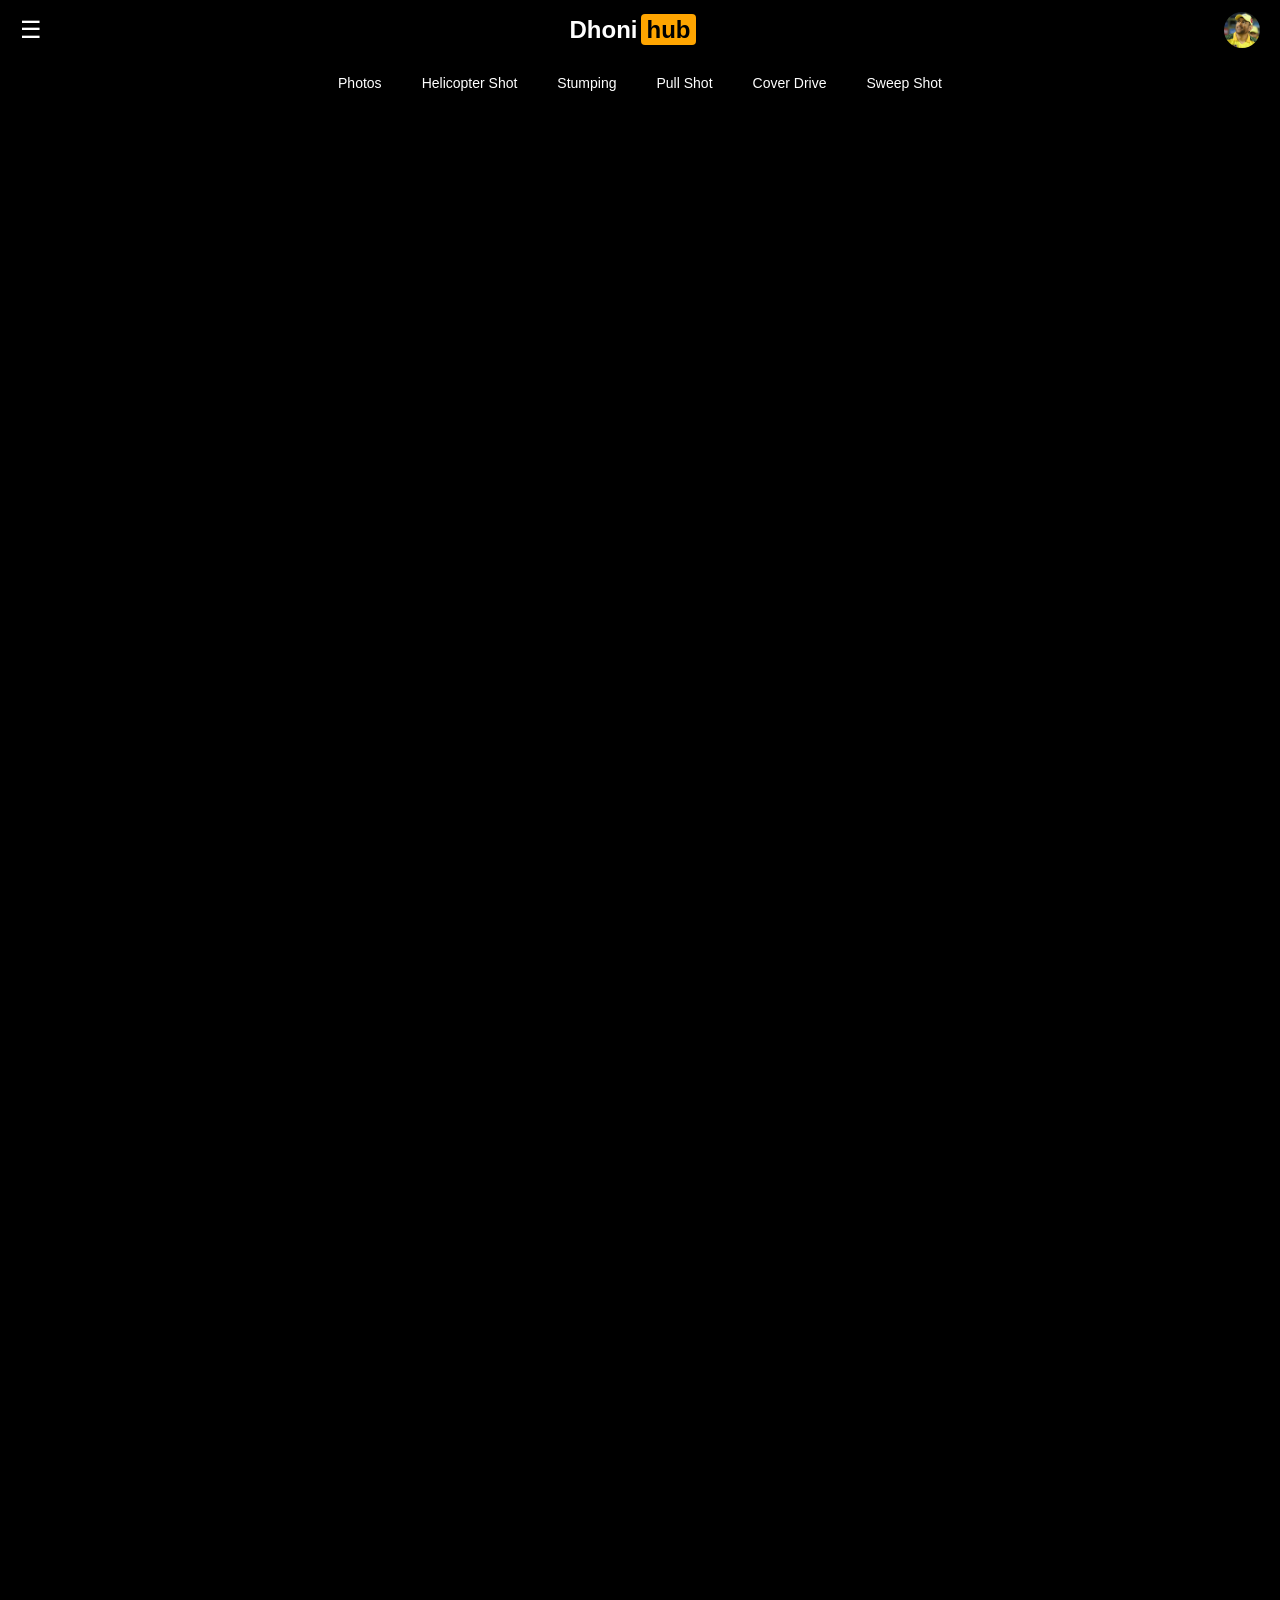
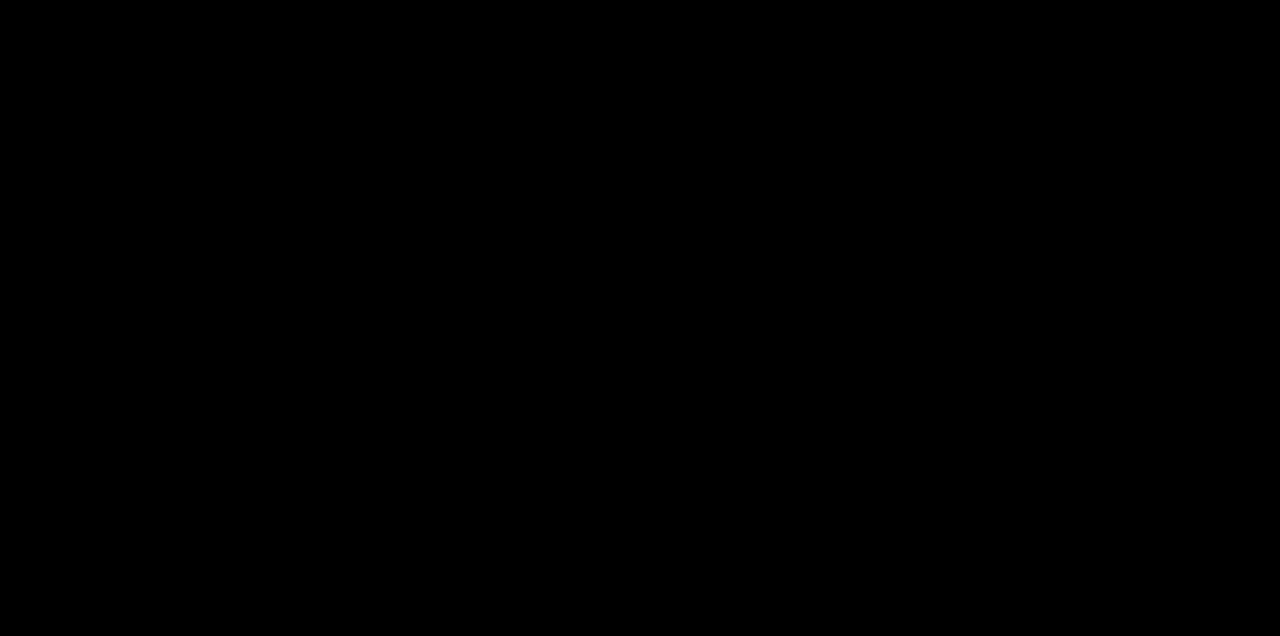
<file: index.html>
<!DOCTYPE html>
<html lang="en">
<head>
    <meta charset="UTF-8">
    <title>Dhonihub</title>
    <link rel="stylesheet" href="style.css">
</head>
<body>

    <div id="intro-screen">
        <div class="intro-wrap">
            <h1 class="intro-logo">Dhoni<span>hub</span></h1>
            <h1 class="intro-sub">community</h1>
        </div>
    </div>


    <header class="navbar">
        <span class="menu" id="menuOpen">☰</span>

        <div class="center">
            <a href="index.html" class="logo-link">
               <span class="logo">Dhoni<span>hub</span></span>
            </a>
        </div>

        <div class="right">
            <a href="login.html" class="profile-link">
               <img src="photos/msd.jpg" class="profile-pic">
            </a>
        </div>
    </header>

    <!-- SIDEBAR -->
    <div class="sidebar" id="sidebar">
        <span class="close" id="menuClose">✕</span>
    
        <a href="index.html">Home</a>
        <a href="photos.html">Photos</a>
        <a href="helicoptershot.html">Helicopter Shot</a>
        <a href="stumping.html">Stumping</a>
        <a href="pullshot.html">Pull Shot</a>
        <a href="coverdrive.html">Cover Drive</a>
        <a href="sweepshot.html">Sweep Shot</a>
    </div>

    <!-- OVERLAY -->
    <div 
        class="sidebar-overlay" id="sidebarOverlay">
    </div>

    <!-- CATEGORY BAR -->
    <nav class="categories">

        <a href="photos.html">Photos</a>
        <a href="helicoptershot.html">Helicopter Shot</a>
        <a href="stumping.html">Stumping</a>
        <a href="pullshot.html">Pull Shot</a>
        <a href="coverdrive.html">Cover Drive</a>
        <a href="sweepshot.html">Sweep Shot</a>
    </nav>

    <!-- VIDEO SECTION -->
    <main class="content">
        <video src="videos/home/ho15.mp4" autoplay muted loop onclick="openFullscreen(this)"></video>
        <video src="videos/home/ho17.mp4" autoplay muted loop onclick="openFullscreen(this)"></video>
        <video src="videos/home/ho5.mp4" autoplay muted loop onclick="openFullscreen(this)"></video>
        <video src="videos/home/ho11.mp4" autoplay muted loop onclick="openFullscreen(this)"></video>
        <video src="videos/home/ho12.mp4" autoplay muted loop onclick="openFullscreen(this)"></video>
        <video src="videos/home/ho16.mp4" autoplay muted loop onclick="openFullscreen(this)"></video>
        <video src="videos/home/ho14.mp4" autoplay muted loop onclick="openFullscreen(this)"></video>
        <video src="videos/home/ho1.mp4" autoplay muted loop onclick="openFullscreen(this)"></video>
        <video src="videos/home/ho2.mp4" autoplay muted loop onclick="openFullscreen(this)"></video>
        <video src="videos/home/ho3.mp4" autoplay muted loop onclick="openFullscreen(this)"></video>
        <video src="videos/home/ho4.mp4" autoplay muted loop onclick="openFullscreen(this)"></video>
        <video src="videos/home/ho9.mp4" autoplay muted loop onclick="openFullscreen(this)"></video>
        <video src="videos/home/ho7.mp4" autoplay muted loop onclick="openFullscreen(this)"></video>
        <video src="videos/home/ho10.mp4" autoplay muted loop onclick="openFullscreen(this)"></video>
        <video src="videos/home/ho13.mp4" autoplay muted loop onclick="openFullscreen(this)"></video>
        <video src="videos/home/ho8.mp4" autoplay muted loop onclick="openFullscreen(this)"></video>
        <video src="videos/home/ho6.mp4" autoplay muted loop onclick="openFullscreen(this)"></video>
    </main>


<script>

    function openFullscreen(el) {
        if (el.requestFullscreen) {
            el.requestFullscreen();
        } else if (el.webkitRequestFullscreen) {
            el.webkitRequestFullscreen();
        } else if (el.msRequestFullscreen) {
            el.msRequestFullscreen();
        }
    }
    const menuOpen = document.getElementById("menuOpen");
    const menuClose = document.getElementById("menuClose");
    const sidebar = document.getElementById("sidebar");
    const overlay = document.getElementById("sidebarOverlay");

    menuOpen.onclick = () => {
        sidebar.classList.add("active");
        overlay.classList.add("active");
    };

    menuClose.onclick = () => {
        sidebar.classList.remove("active");
        overlay.classList.remove("active");
    };

    overlay.onclick = () => {
        sidebar.classList.remove("active");
        overlay.classList.remove("active");
    };

    setTimeout(() => {
        document.getElementById("intro-screen").style.display = "none";
    }, 4500);

</script>

</body>
</html>
</file>
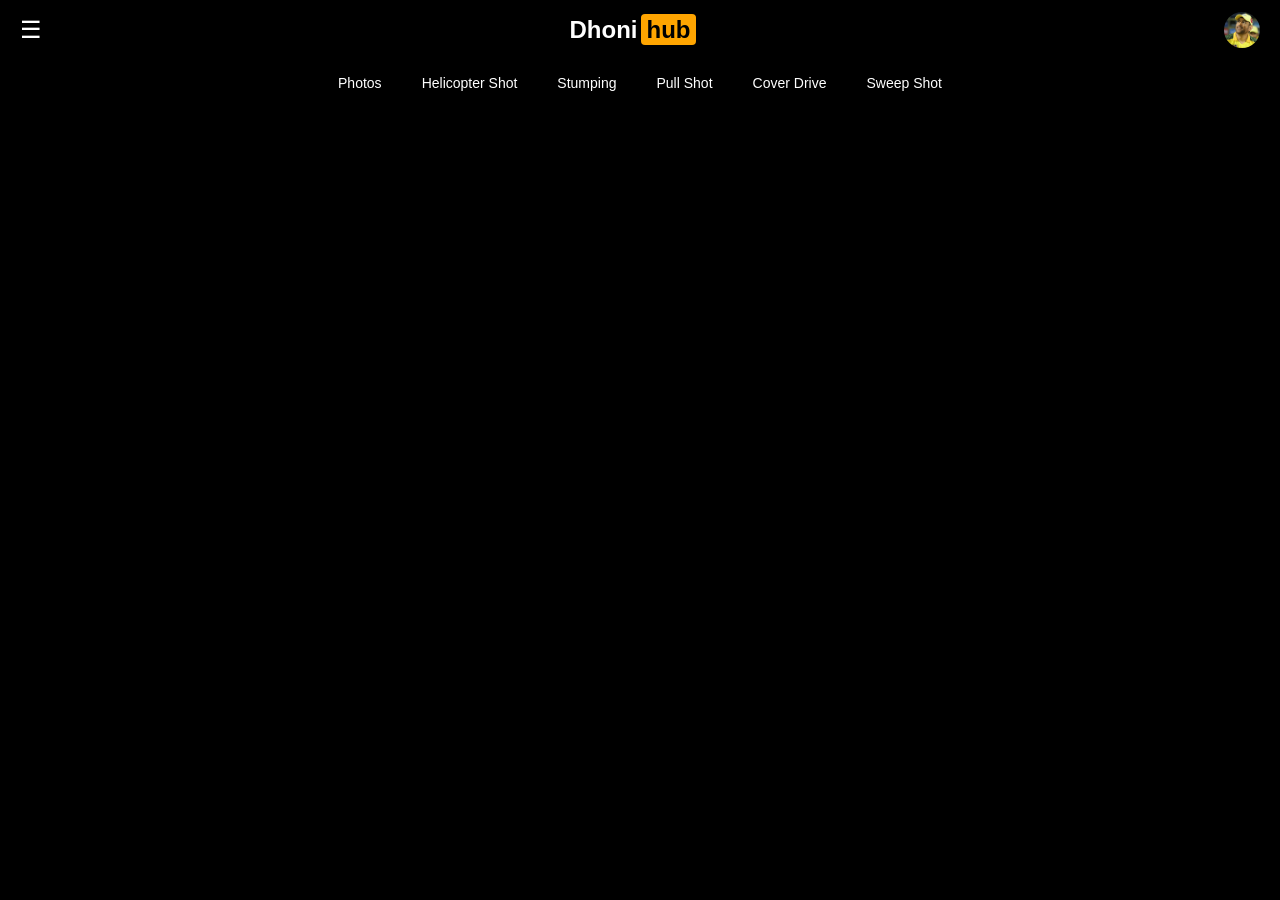
<file: coverdrive.html>
<!DOCTYPE html>
<html lang="en">
<head>
    <meta charset="UTF-8">
    <title>Dhonihub – Cover Drive</title>
    <link rel="stylesheet" href="style.css">
</head>
<body>

<!-- TOP BAR -->
<header class="navbar">
    <div class="left">
        <span class="menu" id="menuOpen">☰</span>
    </div>

    <div class="center">
        <a href="index.html" class="logo-link">
            <span class="logo">Dhoni<span>hub</span></span>
        </a>
    </div>

    <div class="right">
            <a href="login.html" class="profile-link">
               <img src="photos/msd.jpg" class="profile-pic">
            </a>
    </div>
</header>

<!-- SIDEBAR -->
<div class="sidebar" id="sidebar">
    <span class="close" id="menuClose">✕</span>

    <a href="index.html">Home</a>
    <a href="photos.html">Photos</a>
    <a href="helicoptershot.html">Helicopter Shot</a>
    <a href="stumping.html">Stumping</a>
    <a href="pullshot.html">Pull Shot</a>
    <a href="coverdrive.html">Cover Drive</a>
    <a href="sweepshot.html">Sweep Shot</a>
</div>

<!-- OVERLAY -->
<div 
    class="sidebar-overlay" id="sidebarOverlay">
</div>

<!-- CATEGORY BAR -->
<nav class="categories">
    <a class="active" href="photos.html">Photos</a>
    <a class="active" href="helicoptershot.html">Helicopter Shot</a>
    <a class="active" href="stumping.html">Stumping</a>
    <a class="active" href="pullshot.html">Pull Shot</a>
    <a class="active" href="coverdrive.html">Cover Drive</a>
    <a class="active" href="sweepshot.html">Sweep Shot</a>
</nav>

<!-- CONTENT -->
<main class="content">
    <video src="videos/coverdrive/c1.mp4" autoplay muted loop onclick="openFullscreen(this)"></video>
    <video src="videos/coverdrive/c2.mp4" autoplay muted loop onclick="openFullscreen(this)"></video>
    <video src="videos/coverdrive/c3.mp4" autoplay muted loop onclick="openFullscreen(this)"></video>
    <video src="videos/coverdrive/c4.mp4" autoplay muted loop onclick="openFullscreen(this)"></video>
    <video src="videos/coverdrive/c5.mp4" autoplay muted loop onclick="openFullscreen(this)"></video>
    <video src="videos/coverdrive/c6.mp4" autoplay muted loop onclick="openFullscreen(this)"></video>
</main>

<script>
    function openFullscreen(el) {
        if (el.requestFullscreen) {
            el.requestFullscreen();
        } else if (el.webkitRequestFullscreen) {
            el.webkitRequestFullscreen();
        } else if (el.msRequestFullscreen) {
            el.msRequestFullscreen();
        }
    }

    const menuOpen = document.getElementById("menuOpen");
    const menuClose = document.getElementById("menuClose");
    const sidebar = document.getElementById("sidebar");
    const overlay = document.getElementById("sidebarOverlay");

    menuOpen.onclick = () => {
        sidebar.classList.add("active");
        overlay.classList.add("active");
    };

    menuClose.onclick = () => {
        sidebar.classList.remove("active");
        overlay.classList.remove("active");
    };

    overlay.onclick = () => {
        sidebar.classList.remove("active");
        overlay.classList.remove("active");
    };
</script>

</body>
</html>
</file>
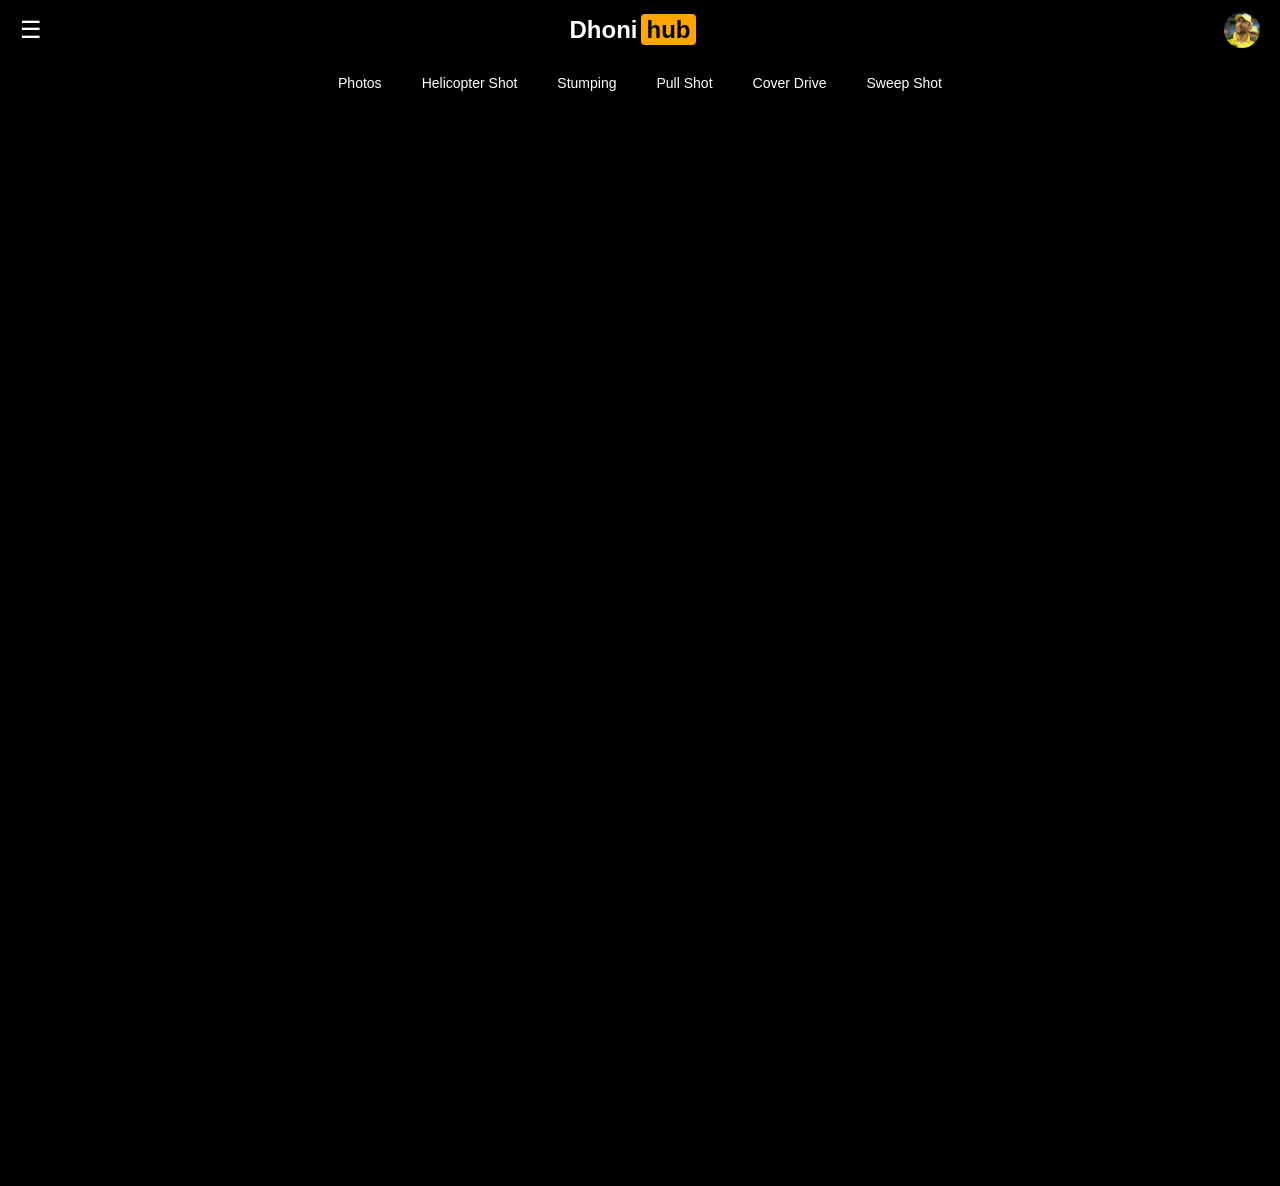
<file: helicoptershot.html>
<!DOCTYPE html>
<html lang="en">
<head>
    <meta charset="UTF-8">
    <title>Dhonihub – Helicopter Shot</title>
    <link rel="stylesheet" href="style.css">
</head>
<body>

<!-- TOP BAR -->
<header class="navbar">
    <div class="left">
        <span class="menu" id="menuOpen">☰</span>
    </div>

    <div class="center">
        <a href="index.html" class="logo-link">
            <span class="logo">Dhoni<span>hub</span></span>
        </a>
    </div>

    <div class="right">
            <a href="login.html" class="profile-link">
               <img src="photos/msd.jpg" class="profile-pic">
            </a>
    </div>
</header>

<!-- SIDEBAR -->
<div class="sidebar" id="sidebar">
    <span class="close" id="menuClose">✕</span>

    <a href="index.html">Home</a>
    <a href="photos.html">Photos</a>
    <a href="helicoptershot.html">Helicopter Shot</a>
    <a href="stumping.html">Stumping</a>
    <a href="pullshot.html">Pull Shot</a>
    <a href="coverdrive.html">Cover Drive</a>
    <a href="sweepshot.html">Sweep Shot</a>
</div>

<!-- OVERLAY -->
<div 
    class="sidebar-overlay" id="sidebarOverlay">
</div>

<!-- CATEGORY BAR -->
<nav class="categories">
    <a class="active" href="photos.html">Photos</a>
    <a class="active" href="helicoptershot.html">Helicopter Shot</a>
    <a class="active" href="stumping.html">Stumping</a>
    <a class="active" href="pullshot.html">Pull Shot</a>
    <a class="active" href="coverdrive.html">Cover Drive</a>
    <a class="active" href="sweepshot.html">Sweep Shot</a>
</nav>

<!-- CONTENT -->
<main class="content">
    <video src="videos/helicoptershot/h1.mp4" autoplay muted loop onclick="openFullscreen(this)"></video>
    <video src="videos/helicoptershot/h2.mp4" autoplay muted loop onclick="openFullscreen(this)"></video>
    <video src="videos/helicoptershot/h3.mp4" autoplay muted loop onclick="openFullscreen(this)"></video>
    <video src="videos/helicoptershot/h4.mp4" autoplay muted loop onclick="openFullscreen(this)"></video>
    <video src="videos/helicoptershot/h5.mp4" autoplay muted loop onclick="openFullscreen(this)"></video>
    <video src="videos/helicoptershot/h6.mp4" autoplay muted loop onclick="openFullscreen(this)"></video>
    <video src="videos/helicoptershot/h7.mp4" autoplay muted loop onclick="openFullscreen(this)"></video>
    <video src="videos/helicoptershot/h8.mp4" autoplay muted loop onclick="openFullscreen(this)"></video>
    <video src="videos/helicoptershot/h9.mp4" autoplay muted loop onclick="openFullscreen(this)"></video>
</main>

<script>
    function openFullscreen(el) {
        if (el.requestFullscreen) {
            el.requestFullscreen();
        } else if (el.webkitRequestFullscreen) {
            el.webkitRequestFullscreen();
        } else if (el.msRequestFullscreen) {
            el.msRequestFullscreen();
        }
    }

    const menuOpen = document.getElementById("menuOpen");
    const menuClose = document.getElementById("menuClose");
    const sidebar = document.getElementById("sidebar");
    const overlay = document.getElementById("sidebarOverlay");

    menuOpen.onclick = () => {
        sidebar.classList.add("active");
        overlay.classList.add("active");
    };

    menuClose.onclick = () => {
        sidebar.classList.remove("active");
        overlay.classList.remove("active");
    };

    overlay.onclick = () => {
        sidebar.classList.remove("active");
        overlay.classList.remove("active");
    };
</script>

</body>
</html>
</file>
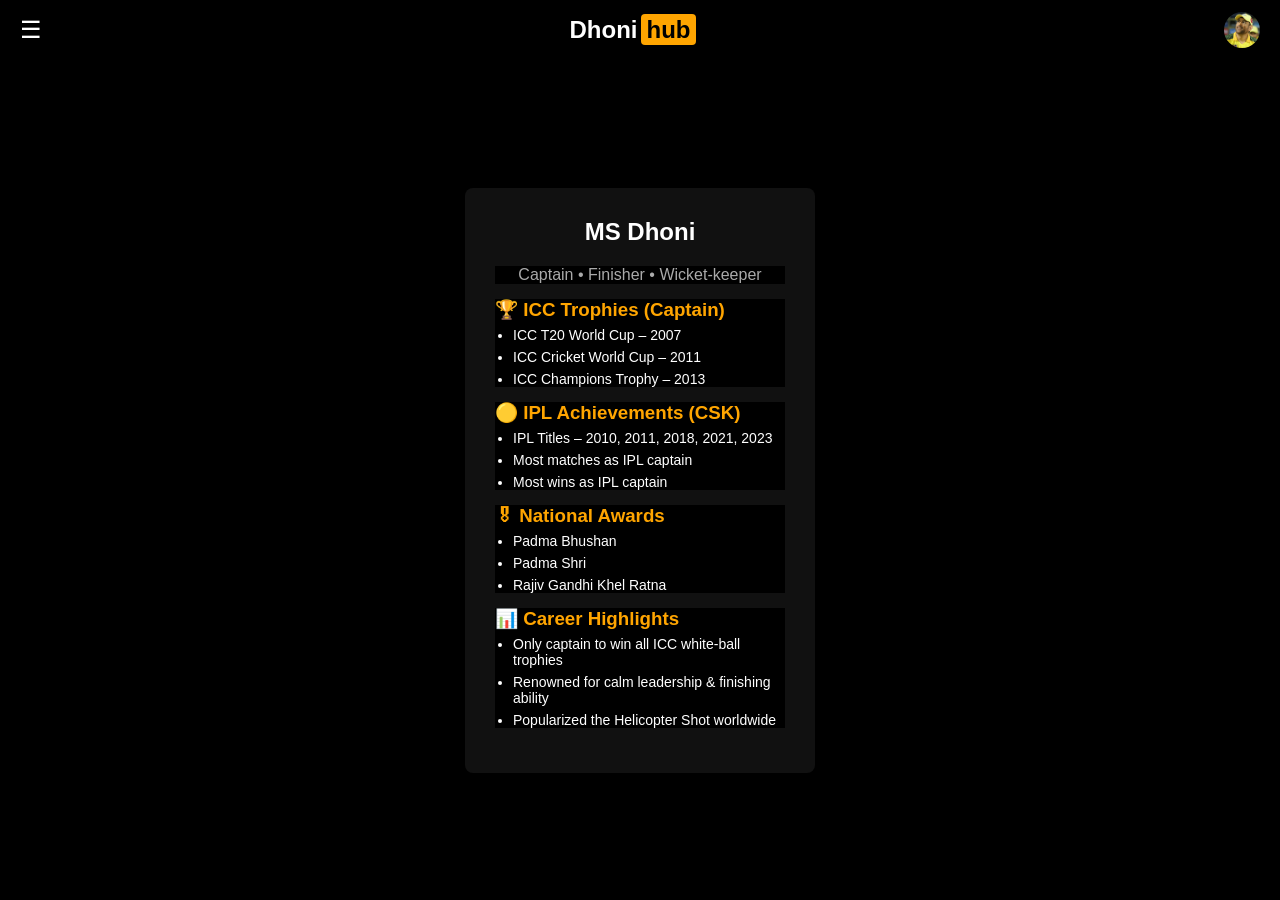
<file: login.html>
<!DOCTYPE html>
<html lang="en">
<head>
    <meta charset="UTF-8">
    <title>Dhonihub – Login</title>
    <link rel="stylesheet" href="style.css">
</head>
<body class="auth-body">

<!-- TOP BAR -->
<header class="navbar">
    <div class="left">
        <span class="menu" id="menuOpen">☰</span>
    </div>

    <div class="center">
        <a href="index.html" class="logo-link">
            <span class="logo">Dhoni<span>hub</span></span>
        </a>
    </div>

    <div class="right">
            <a href="login.html" class="profile-link">
               <img src="photos/msd.jpg" class="profile-pic">
            </a>
    </div>
</header>

<!-- SIDEBAR -->
<div class="sidebar" id="sidebar">
    <span class="close" id="menuClose">✕</span>

    <a href="index.html">Home</a>
    <a href="photos.html">Photos</a>
    <a href="helicoptershot.html">Helicopter Shot</a>
    <a href="stumping.html">Stumping</a>
    <a href="pullshot.html">Pull Shot</a>
    <a href="coverdrive.html">Cover Drive</a>
    <a href="sweepshot.html">Sweep Shot</a>
</div>

<!-- OVERLAY -->
<div 
    class="sidebar-overlay" id="sidebarOverlay">
</div>

<div class="auth-container">
    <div class="auth-box stats-box">

        <h2>MS Dhoni</h2>
        <p class="subtitle">Captain • Finisher • Wicket-keeper</p>

        <div class="stats-section">
            <h3>🏆 ICC Trophies (Captain)</h3>
            <ul>
                <li>ICC T20 World Cup – 2007</li>
                <li>ICC Cricket World Cup – 2011</li>
                <li>ICC Champions Trophy – 2013</li>
            </ul>
        </div>

        <div class="stats-section">
            <h3>🟡 IPL Achievements (CSK)</h3>
            <ul>
                <li>IPL Titles – 2010, 2011, 2018, 2021, 2023</li>
                <li>Most matches as IPL captain</li>
                <li>Most wins as IPL captain</li>
            </ul>
        </div>

        <div class="stats-section">
            <h3>🎖 National Awards</h3>
            <ul>
                <li>Padma Bhushan</li>
                <li>Padma Shri</li>
                <li>Rajiv Gandhi Khel Ratna</li>
            </ul>
        </div>

        <div class="stats-section">
            <h3>📊 Career Highlights</h3>
            <ul>
                <li>Only captain to win all ICC white-ball trophies</li>
                <li>Renowned for calm leadership & finishing ability</li>
                <li>Popularized the Helicopter Shot worldwide</li>
            </ul>
        </div>

    </div>
</div>



<script>
    function openFullscreen(el) {
        if (el.requestFullscreen) {
            el.requestFullscreen();
        } else if (el.webkitRequestFullscreen) {
            el.webkitRequestFullscreen();
        } else if (el.msRequestFullscreen) {
            el.msRequestFullscreen();
        }
    }

    const menuOpen = document.getElementById("menuOpen");
    const menuClose = document.getElementById("menuClose");
    const sidebar = document.getElementById("sidebar");
    const overlay = document.getElementById("sidebarOverlay");

    menuOpen.onclick = () => {
        sidebar.classList.add("active");
        overlay.classList.add("active");
    };

    menuClose.onclick = () => {
        sidebar.classList.remove("active");
        overlay.classList.remove("active");
    };

    overlay.onclick = () => {
        sidebar.classList.remove("active");
        overlay.classList.remove("active");
    };
</script>

</body>
</html>
</file>
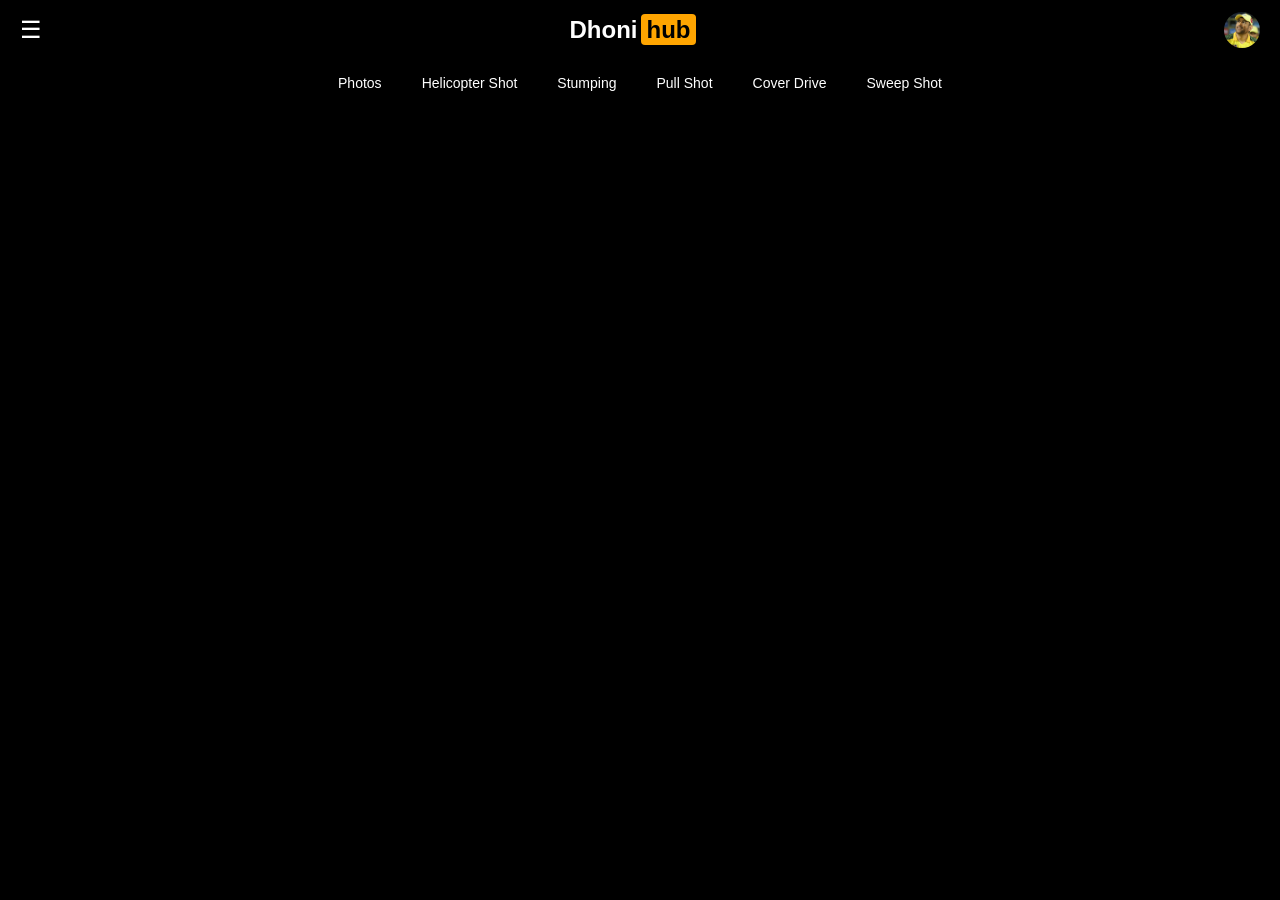
<file: pullshot.html>
<!DOCTYPE html>
<html lang="en">
<head>
    <meta charset="UTF-8">
    <title>Dhonihub – Pull Shot</title>
    <link rel="stylesheet" href="style.css">
</head>
<body>

<!-- TOP BAR -->
<header class="navbar">
    <div class="left">
        <span class="menu" id="menuOpen">☰</span>
    </div>

    <div class="center">
        <a href="index.html" class="logo-link">
            <span class="logo">Dhoni<span>hub</span></span>
        </a>
    </div>

    <div class="right">
            <a href="login.html" class="profile-link">
               <img src="photos/msd.jpg" class="profile-pic">
            </a>
    </div>
</header>

<!-- SIDEBAR -->
<div class="sidebar" id="sidebar">
    <span class="close" id="menuClose">✕</span>

    <a href="index.html">Home</a>
    <a href="photos.html">Photos</a>
    <a href="helicoptershot.html">Helicopter Shot</a>
    <a href="stumping.html">Stumping</a>
    <a href="pullshot.html">Pull Shot</a>
    <a href="coverdrive.html">Cover Drive</a>
    <a href="sweepshot.html">Sweep Shot</a>
</div>

<!-- OVERLAY -->
<div 
    class="sidebar-overlay" id="sidebarOverlay">
</div>

<!-- CATEGORY BAR -->
<nav class="categories">
    <a class="active" href="photos.html">Photos</a>
    <a class="active" href="helicoptershot.html">Helicopter Shot</a>
    <a class="active" href="stumping.html">Stumping</a>
    <a class="active" href="pullshot.html">Pull Shot</a>
    <a class="active" href="coverdrive.html">Cover Drive</a>
    <a class="active" href="sweepshot.html">Sweep Shot</a>
</nav>

<!-- CONTENT -->
<main class="content">
    <video src="videos/pullshot/p1.mp4" autoplay muted loop onclick="openFullscreen(this)"></video>
    <video src="videos/pullshot/p2.mp4" autoplay muted loop onclick="openFullscreen(this)"></video>
</main>

<script>
    function openFullscreen(el) {
        if (el.requestFullscreen) {
            el.requestFullscreen();
        } else if (el.webkitRequestFullscreen) {
            el.webkitRequestFullscreen();
        } else if (el.msRequestFullscreen) {
            el.msRequestFullscreen();
        }
    }

    const menuOpen = document.getElementById("menuOpen");
    const menuClose = document.getElementById("menuClose");
    const sidebar = document.getElementById("sidebar");
    const overlay = document.getElementById("sidebarOverlay");

    menuOpen.onclick = () => {
        sidebar.classList.add("active");
        overlay.classList.add("active");
    };

    menuClose.onclick = () => {
        sidebar.classList.remove("active");
        overlay.classList.remove("active");
    };

    overlay.onclick = () => {
        sidebar.classList.remove("active");
        overlay.classList.remove("active");
    };
</script>

</body>
</html>
</file>
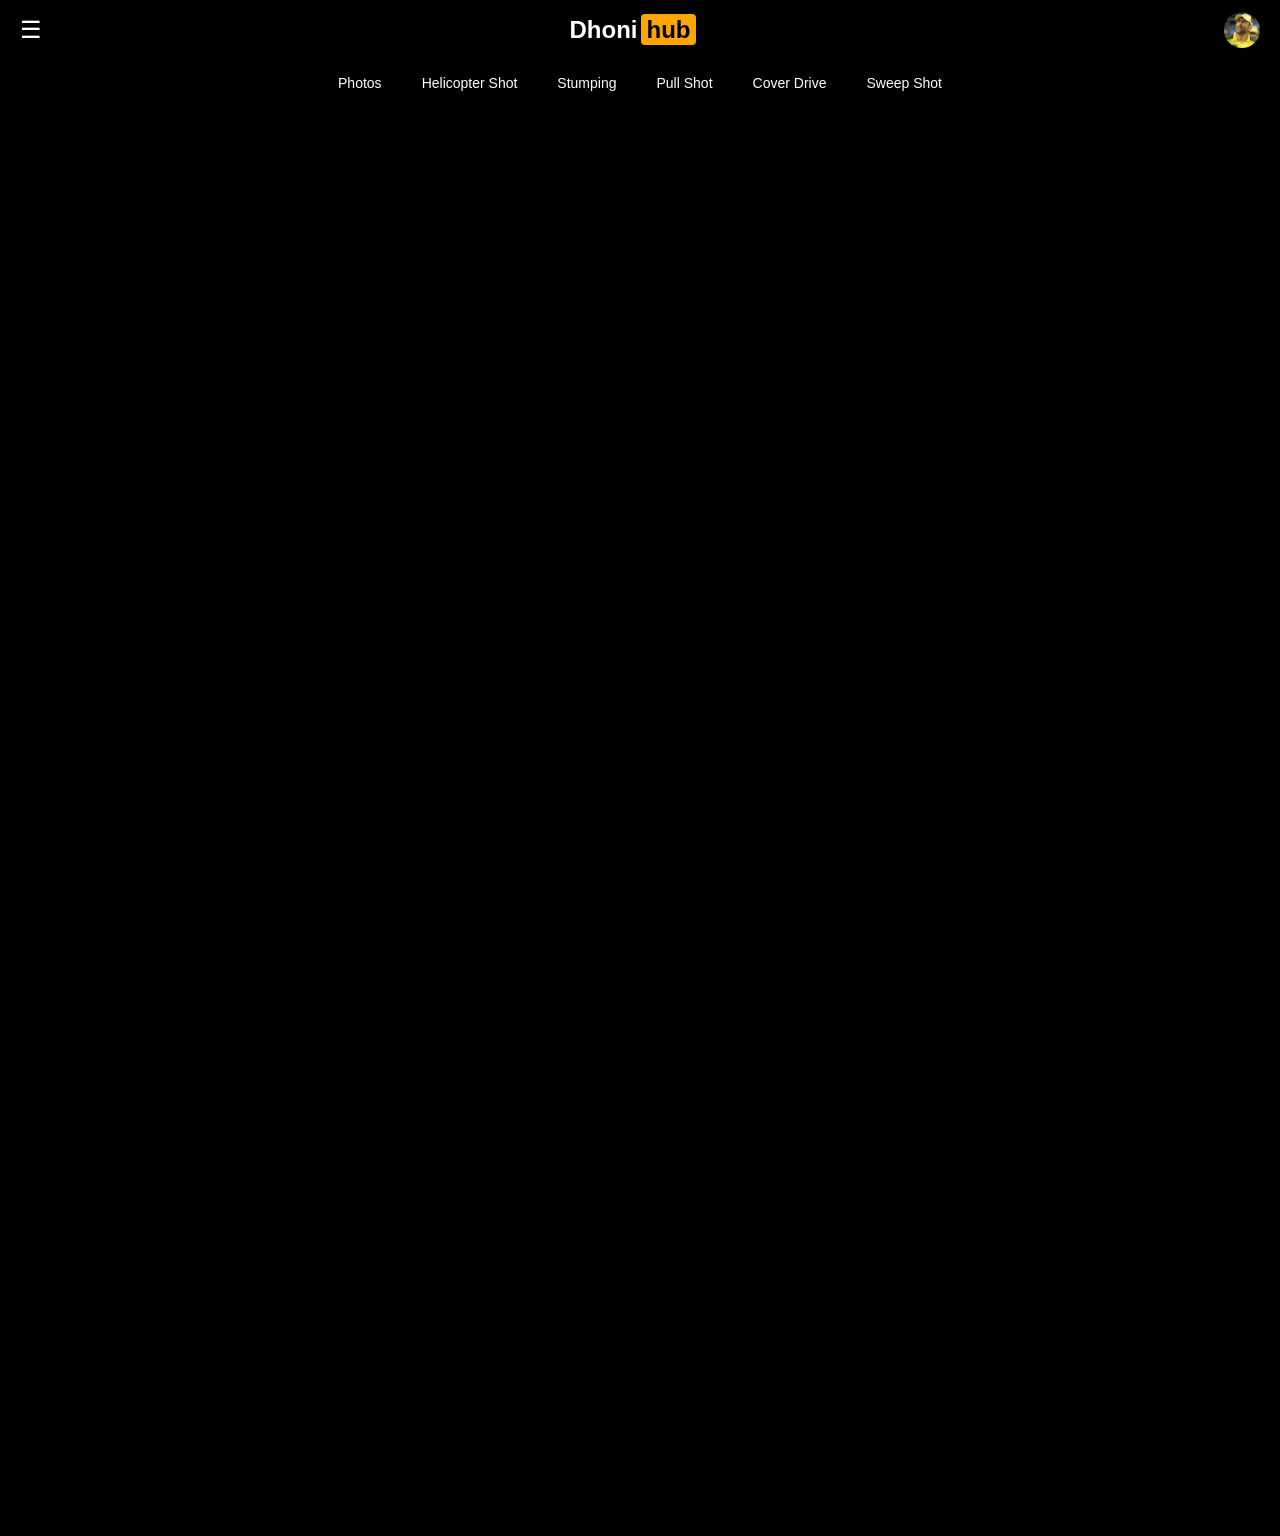
<file: stumping.html>
<!DOCTYPE html>
<html lang="en">
<head>
    <meta charset="UTF-8">
    <title>Dhonihub – Stumping</title>
    <link rel="stylesheet" href="style.css">
</head>
<body>

<!-- TOP BAR -->
<header class="navbar">
    <div class="left">
        <span class="menu" id="menuOpen">☰</span>
    </div>

    <div class="center">
        <a href="index.html" class="logo-link">
            <span class="logo">Dhoni<span>hub</span></span>
        </a>
    </div>

    <div class="right">
            <a href="login.html" class="profile-link">
               <img src="photos/msd.jpg" class="profile-pic">
            </a>
    </div>
</header>

<!-- SIDEBAR -->
<div class="sidebar" id="sidebar">
    <span class="close" id="menuClose">✕</span>

    <a href="index.html">Home</a>
    <a href="photos.html">Photos</a>
    <a href="helicoptershot.html">Helicopter Shot</a>
    <a href="stumping.html">Stumping</a>
    <a href="pullshot.html">Pull Shot</a>
    <a href="coverdrive.html">Cover Drive</a>
    <a href="sweepshot.html">Sweep Shot</a>
</div>

<!-- OVERLAY -->
<div 
    class="sidebar-overlay" id="sidebarOverlay">
</div>

<!-- CATEGORY BAR -->
<nav class="categories">
    <a class="active" href="photos.html">Photos</a>
    <a class="active" href="helicoptershot.html">Helicopter Shot</a>
    <a class="active" href="stumping.html">Stumping</a>
    <a class="active" href="pullshot.html">Pull Shot</a>
    <a class="active" href="coverdrive.html">Cover Drive</a>
    <a class="active" href="sweepshot.html">Sweep Shot</a>
</nav>

<!-- CONTENT -->
<main class="content">
    <video src="videos/stumping/v1.mp4" autoplay muted loop onclick="openFullscreen(this)"></video>
    <video src="videos/stumping/v2.mp4" autoplay muted loop onclick="openFullscreen(this)"></video>
    <video src="videos/stumping/v3.mp4" autoplay muted loop onclick="openFullscreen(this)"></video>
    <video src="videos/stumping/v4.mp4" autoplay muted loop onclick="openFullscreen(this)"></video>
    <video src="videos/stumping/v5.mp4" autoplay muted loop onclick="openFullscreen(this)"></video>
    <video src="videos/stumping/v6.mp4" autoplay muted loop onclick="openFullscreen(this)"></video>
    <video src="videos/stumping/v7.mp4" autoplay muted loop onclick="openFullscreen(this)"></video>
    <video src="videos/stumping/v8.mp4" autoplay muted loop onclick="openFullscreen(this)"></video>
    <video src="videos/stumping/v9.mp4" autoplay muted loop onclick="openFullscreen(this)"></video>
    <video src="videos/stumping/v10.mp4" autoplay muted loop onclick="openFullscreen(this)"></video>
</main>

<script>
    function openFullscreen(el) {
        if (el.requestFullscreen) {
            el.requestFullscreen();
        } else if (el.webkitRequestFullscreen) {
            el.webkitRequestFullscreen();
        } else if (el.msRequestFullscreen) {
            el.msRequestFullscreen();
        }
    }

    const menuOpen = document.getElementById("menuOpen");
    const menuClose = document.getElementById("menuClose");
    const sidebar = document.getElementById("sidebar");
    const overlay = document.getElementById("sidebarOverlay");

    menuOpen.onclick = () => {
        sidebar.classList.add("active");
        overlay.classList.add("active");
    };

    menuClose.onclick = () => {
        sidebar.classList.remove("active");
        overlay.classList.remove("active");
    };

    overlay.onclick = () => {
        sidebar.classList.remove("active");
        overlay.classList.remove("active");
    };
</script>

</body>
</html>
</file>
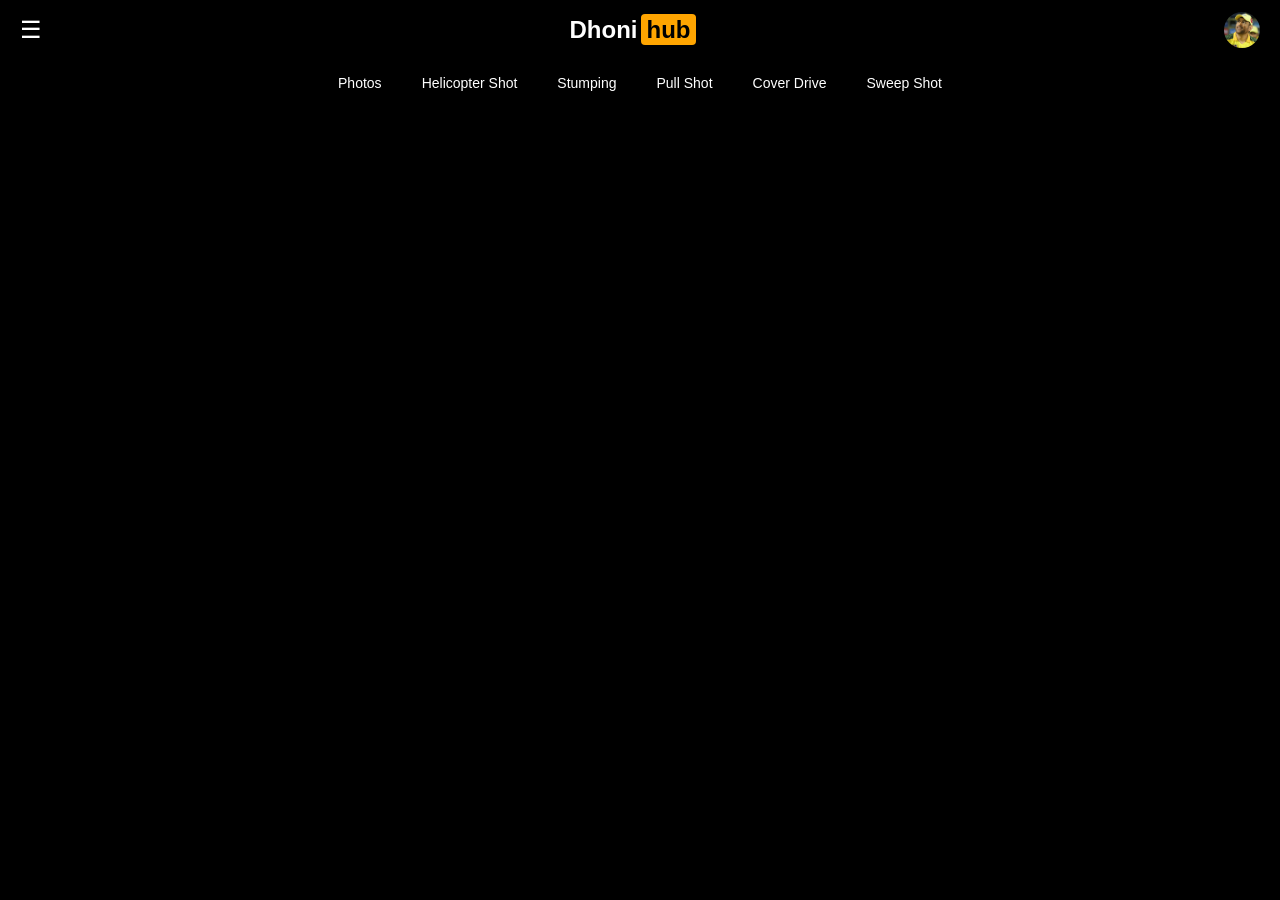
<file: sweepshot.html>
<!DOCTYPE html>
<html lang="en">
<head>
    <meta charset="UTF-8">
    <title>Dhonihub – Sweep Shot</title>
    <link rel="stylesheet" href="style.css">
</head>
<body>

<!-- TOP BAR -->
<header class="navbar">
    <div class="left">
        <span class="menu" id="menuOpen">☰</span>
    </div>

    <div class="center">
        <a href="index.html" class="logo-link">
            <span class="logo">Dhoni<span>hub</span></span>
        </a>
    </div>

    <div class="right">
            <a href="login.html" class="profile-link">
               <img src="photos/msd.jpg" class="profile-pic">
            </a>
    </div>
</header>

<!-- SIDEBAR -->
<div class="sidebar" id="sidebar">
    <span class="close" id="menuClose">✕</span>

    <a href="index.html">Home</a>
    <a href="photos.html">Photos</a>
    <a href="helicoptershot.html">Helicopter Shot</a>
    <a href="stumping.html">Stumping</a>
    <a href="pullshot.html">Pull Shot</a>
    <a href="coverdrive.html">Cover Drive</a>
    <a href="sweepshot.html">Sweep Shot</a>
</div>

<!-- OVERLAY -->
<div 
    class="sidebar-overlay" id="sidebarOverlay">
</div>

<!-- CATEGORY BAR -->
<nav class="categories">
    <a class="active" href="photos.html">Photos</a>
    <a class="active" href="helicoptershot.html">Helicopter Shot</a>
    <a class="active" href="stumping.html">Stumping</a>
    <a class="active" href="pullshot.html">Pull Shot</a>
    <a class="active" href="coverdrive.html">Cover Drive</a>
    <a class="active" href="sweepshot.html">Sweep Shot</a>
</nav>

<!-- CONTENT -->
<main class="content">
    <video src="videos/sweepshot/s1.mp4" autoplay muted loop onclick="openFullscreen(this)"></video>
    <video src="videos/sweepshot/s2.mp4" autoplay muted loop onclick="openFullscreen(this)"></video>
</main>

<script>
    function openFullscreen(el) {
        if (el.requestFullscreen) {
            el.requestFullscreen();
        } else if (el.webkitRequestFullscreen) {
            el.webkitRequestFullscreen();
        } else if (el.msRequestFullscreen) {
            el.msRequestFullscreen();
        }
    }

    const menuOpen = document.getElementById("menuOpen");
    const menuClose = document.getElementById("menuClose");
    const sidebar = document.getElementById("sidebar");
    const overlay = document.getElementById("sidebarOverlay");

    menuOpen.onclick = () => {
        sidebar.classList.add("active");
        overlay.classList.add("active");
    };

    menuClose.onclick = () => {
        sidebar.classList.remove("active");
        overlay.classList.remove("active");
    };

    overlay.onclick = () => {
        sidebar.classList.remove("active");
        overlay.classList.remove("active");
    };
</script>

</body>
</html>
</file>
<file: style.css>
body {
    opacity: 10;
    transition: opacity 0.5s ease-in-out;
}

* {
    margin: 0;
    padding: 0;
    box-sizing: border-box;
    background: black;
    color: white;
    font-family: Arial, sans-serif;
}

body {
    width: 100vw;
    height: 100vh;
}

.navbar {
    height: 60px;
    background: black;
    display: flex;
    align-items: center;
    justify-content: space-between; 
    padding: 0 20px;
}

.menu {
    font-size: 24px;
    cursor: pointer;
}

.logo {
    font-size: 24px;
    font-weight: bold;
}

.logo span {
    background: orange;
    color: black;
    padding: 2px 6px;
    border-radius: 4px;
    margin-left: 3px;
}

.profile-pic {
    width: 36px;
    height: 36px;
    border-radius: 50%;    
    object-fit: cover;      
    cursor: pointer;
}

.profile-link {
    display: flex;
    align-items: center;
}

/* CATEGORY BAR */
.categories {
    display: flex;
    justify-content: center;
    gap: 40px;
    font-size: 14px;
    padding: 15px 0;
    color: gray;
}

.categories a {
    cursor: pointer;
}

/* Videos/Content */
.content {
    display: grid;
    grid-template-columns: repeat(3, minmax(280px, 1fr));
    gap: 50px;

    padding: 40px;
}

/* Each video card */
.content img,
.content video {
    width: 95%;
    height: 300px;          
    object-fit: cover;      
    background: black;
    border-radius: 8px;
}


.logo-link {
    text-decoration: none;
}

a {
    text-decoration: none;
}


/* LOGIN / SIGNUP */

.auth-body {
    background: #111;
    height: 100vh;
}

.auth-container {
    display: flex;
    justify-content: center;
    align-items: center;
     /* background: black; */
    height: calc(100vh - 60px);
}

.auth-box {
    background: #111;
    padding: 30px;
    width: 350px;
    border-radius: 8px;
    text-align: center;
}

.auth-box form {
    display: grid;
    background: #111;
    gap: 5px;  
}

.auth-box h2 {
    background: #111;
    margin-bottom: 20px;
}

    .auth-box input {
    width: 100%;
    padding: 10px;
    margin: 10px 0;
    background: #111;
    border: 1px solid #333;
    color: white;
    border-radius: 4px;
}

.auth-box button {
    width: 100%;
    padding: 10px;
    margin-top: 10px;

    background: orange;
    border: none;
    color: black;
    font-weight: bold;
    border-radius: 6px;
    cursor: pointer;
}

.switch-text {
    margin-top: 15px;
    background: #111;
    font-size: 14px;
    color: gray;
}

.switch-text span {
    background: #111;
    color: orange;
    cursor: pointer;
}

/* MENU BUTTON */
.menu {
    font-size: 24px;
    cursor: pointer;
}

/* SIDEBAR */
.sidebar {
    position: fixed;
    top: 0;
    left: -280px;
    width: 280px;
    height: 100vh;
    background: #111;
    padding: 20px;
    transition: left 0.35s ease;
    z-index: 1001;
}

.sidebar.active {
    left: 0;
}

.sidebar a {
    display: block;
    margin: 13px 0;
    color: white;
    background: #111;
    text-decoration: none;
    font-size: 16px;
}

.sidebar a:hover {
    color: orange;
}

.close {
    font-size: 22px;
    cursor: pointer;
    /* display: block; */
    margin-bottom: 20px;
}

/* OVERLAY */
.sidebar-overlay {
    position: fixed;
    inset: 0;
    background: rgba(0, 0, 0, 0.6);
    opacity: 0;
    pointer-events: none;
    transition: opacity 0.35s ease;
    z-index: 1000;
}

.sidebar-overlay.active {
    opacity: 1;
    pointer-events: auto;
}

/* INTRO SCREEN */
#intro-screen {
    position: fixed;
    inset: 0;
    background: black;
    display: flex;
    align-items: center;
    justify-content: center;
    z-index: 9999;
    animation: screenFade 1s ease forwards;
    animation-delay: 3.6s;
}

.intro-wrap {
    text-align: center;
}

/* LOGO */
.intro-logo {
    font-size: 56px;
    font-weight: bold;
    color: white;
    letter-spacing: 3px;
    animation: cinematicIntro 3.2s ease forwards;
}

.intro-logo span {
    background: orange;
    color: black;
    padding: 6px 12px;
    border-radius: 6px;
    margin-left: 8px;
}

/* COMMUNITY TEXT */
.intro-sub {
    margin-top: 10px;
    font-size: 43px;
    letter-spacing: 10px;
    color: #bbb;
    opacity: 0;
    animation: subFade 1.2s ease forwards;
    animation-delay: 0s;
}

/* LOGO ANIMATION */
@keyframes cinematicIntro {
    0% {
        opacity: 0;
        transform: scale(0.2);
        filter: blur(20px);
    }
    30% {
        opacity: 1;
        filter: blur(0);
    }
    60% {
        transform: scale(1.15);
    }
    80% {
        transform: scale(0.98);
    }
    100% {
        transform: scale(1);
    }
}

/* SUBTITLE FADE */
@keyframes subFade {
    from {
        opacity: 0;
        transform: translateY(8px);
    }
    to {
        opacity: 1;
        transform: translateY(0);
    }
}

/* SCREEN FADE OUT */
@keyframes screenFade {
    to {
        opacity: 0;
        visibility: hidden;
    }
}

.stats-box {
    text-align: left;
}

.stats-box h2 {
    text-align: center;
}

.subtitle {
    text-align: center;
    color: #aaa;
    margin-bottom: 15px;
}

.stats-section {
    margin-bottom: 15px;
}

.stats-section h3 {
    margin-bottom: 6px;
    color: orange;
}

.stats-section ul {
    padding-left: 18px;
}

.stats-section li {
    margin-bottom: 6px;
    font-size: 14px;
}
</file>
